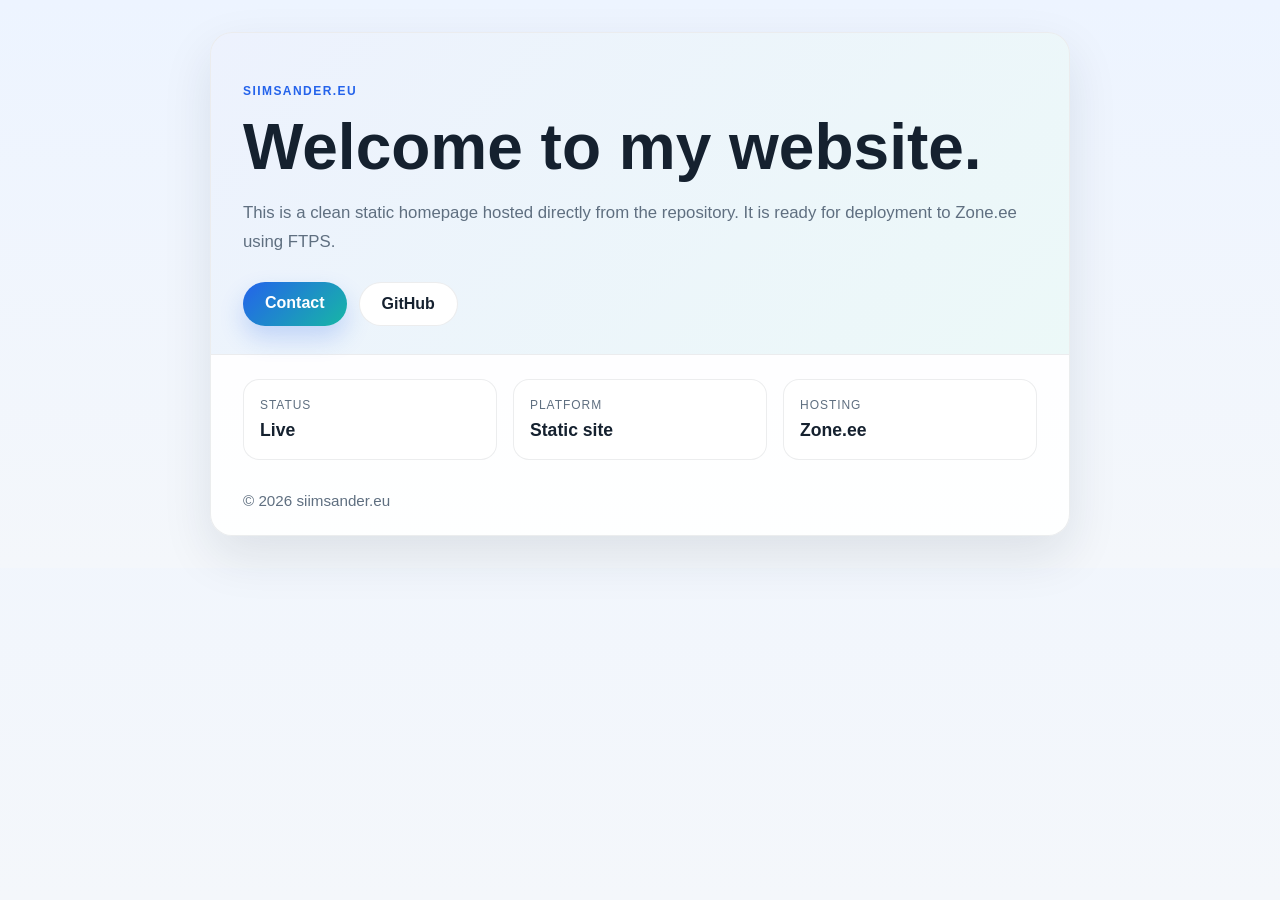
<file: index.html>
<!doctype html>
<html lang="en">
  <head>
    <meta charset="UTF-8" />
    <meta name="viewport" content="width=device-width, initial-scale=1.0" />
    <title>siimsander.eu</title>
    <meta name="description" content="Personal website for siimsander.eu" />
    <style>
      :root {
        --bg: #f4f7fb;
        --panel: #ffffff;
        --text: #15212f;
        --muted: #5f6f80;
        --accent: #2463eb;
        --accent-2: #17b7a5;
        --border: rgba(21, 33, 47, 0.08);
      }

      * { box-sizing: border-box; }
      html, body { margin: 0; min-height: 100%; font-family: Arial, Helvetica, sans-serif; background: linear-gradient(180deg, #edf4ff 0%, var(--bg) 100%); color: var(--text); }
      body {
        display: flex;
        align-items: center;
        justify-content: center;
        padding: 32px 16px;
      }

      .card {
        width: min(860px, 100%);
        background: rgba(255,255,255,0.9);
        border: 1px solid var(--border);
        border-radius: 22px;
        box-shadow: 0 20px 50px rgba(18, 38, 63, 0.10);
        overflow: hidden;
      }

      .hero {
        padding: 48px 32px 28px;
        background: linear-gradient(135deg, rgba(36,99,235,0.08), rgba(23,183,165,0.08));
      }

      .eyebrow {
        display: inline-block;
        font-size: 12px;
        letter-spacing: 0.12em;
        font-weight: 700;
        text-transform: uppercase;
        color: var(--accent);
        margin-bottom: 16px;
      }

      h1 {
        margin: 0;
        font-size: clamp(2.2rem, 5vw, 4rem);
        line-height: 1.05;
      }

      p {
        margin: 18px 0 0;
        color: var(--muted);
        line-height: 1.7;
        font-size: 1.05rem;
      }

      .actions {
        display: flex;
        flex-wrap: wrap;
        gap: 12px;
        margin-top: 26px;
      }

      .btn {
        display: inline-block;
        padding: 12px 22px;
        border-radius: 999px;
        text-decoration: none;
        font-weight: 700;
        transition: transform 0.2s ease, box-shadow 0.2s ease;
      }

      .btn:hover {
        transform: translateY(-1px);
      }

      .btn.primary {
        background: linear-gradient(135deg, var(--accent), var(--accent-2));
        color: white;
        box-shadow: 0 12px 24px rgba(36,99,235,0.22);
      }

      .btn.secondary {
        background: white;
        color: var(--text);
        border: 1px solid var(--border);
      }

      .meta {
        display: grid;
        grid-template-columns: repeat(3, minmax(0, 1fr));
        gap: 16px;
        padding: 24px 32px 32px;
        border-top: 1px solid var(--border);
        background: rgba(255,255,255,0.6);
      }

      .item {
        padding: 18px 16px;
        border: 1px solid var(--border);
        border-radius: 16px;
        background: rgba(255,255,255,0.75);
      }

      .label {
        font-size: 12px;
        text-transform: uppercase;
        letter-spacing: 0.08em;
        color: var(--muted);
        margin-bottom: 8px;
      }

      .value {
        font-size: 1.1rem;
        font-weight: 700;
      }

      footer {
        padding: 0 32px 26px;
        color: var(--muted);
        font-size: 0.95rem;
      }

      @media (max-width: 640px) {
        .hero, .meta, footer { padding-left: 20px; padding-right: 20px; }
        .meta { grid-template-columns: 1fr; }
        .actions { flex-direction: column; align-items: stretch; }
        .btn { text-align: center; }
      }
    </style>
  </head>
  <body>
    <main class="card">
      <section class="hero">
        <div class="eyebrow">siimsander.eu</div>
        <h1>Welcome to my website.</h1>
        <p>
          This is a clean static homepage hosted directly from the repository.
          It is ready for deployment to Zone.ee using FTPS.
        </p>

        <div class="actions">
          <a class="btn primary" href="mailto:hello@siimsander.eu">Contact</a>
          <a class="btn secondary" href="https://github.com" target="_blank" rel="noreferrer">GitHub</a>
        </div>
      </section>

      <section class="meta">
        <div class="item">
          <div class="label">Status</div>
          <div class="value">Live</div>
        </div>
        <div class="item">
          <div class="label">Platform</div>
          <div class="value">Static site</div>
        </div>
        <div class="item">
          <div class="label">Hosting</div>
          <div class="value">Zone.ee</div>
        </div>
      </section>

      <footer>
        © <span id="year"></span> siimsander.eu
      </footer>
    </main>

    <script>
      document.getElementById('year').textContent = new Date().getFullYear();
    </script>
  </body>
</html>
</file>
